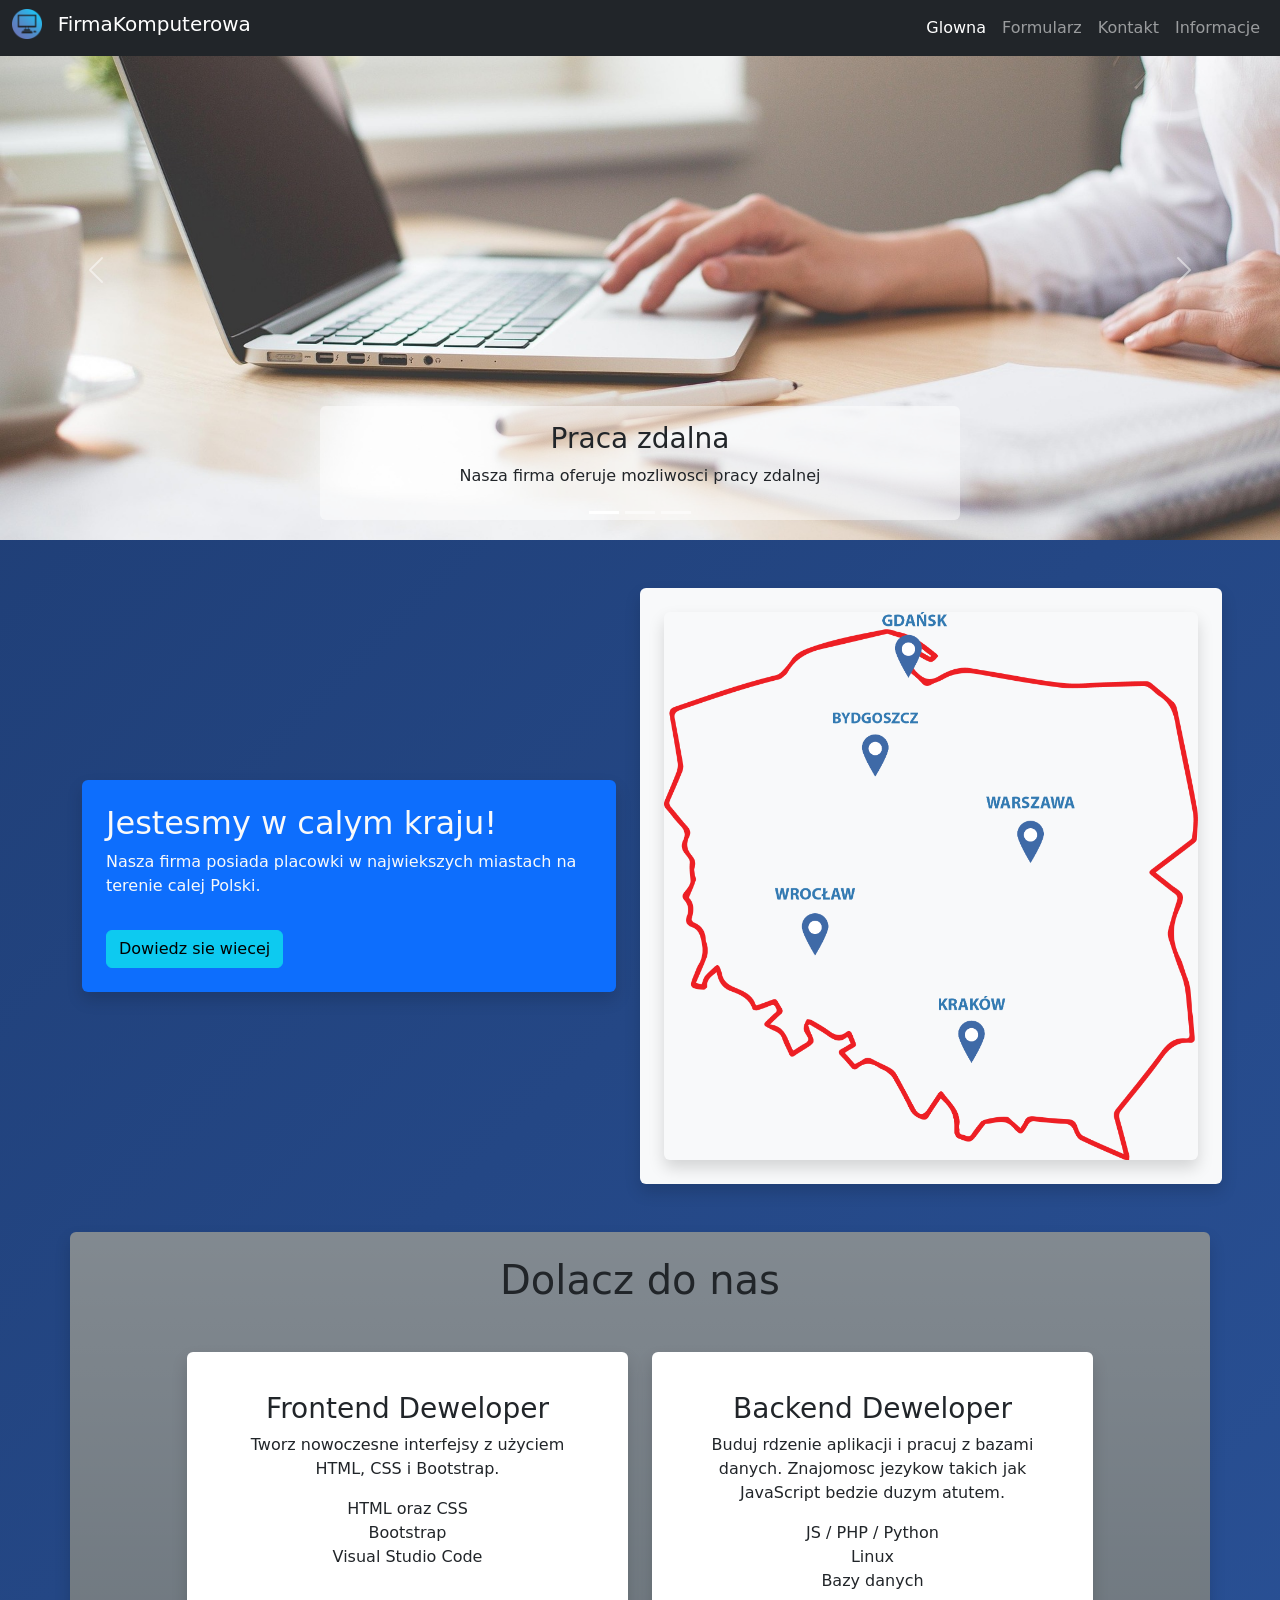
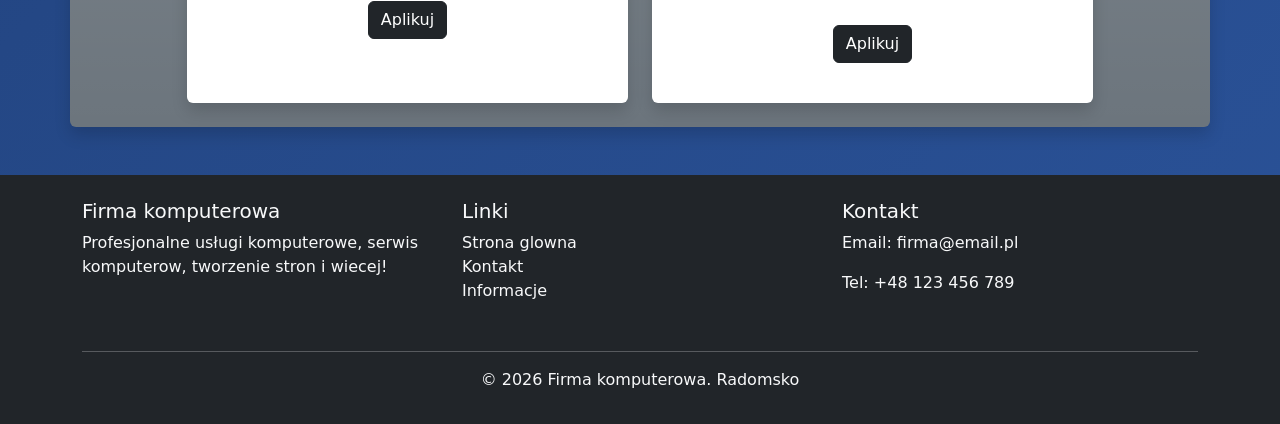
<file: index.html>
<!DOCTYPE html>
<html lang="pl">
<head>
    <meta charset="UTF-8">
    <meta name="viewport" content="width=device-width, initial-scale=1.0">
    <title>Strona glowna</title>
    <link rel="icon" href="images/logo.jpg" type="image/jpg">
    <link rel="stylesheet" href="style.css">
    <link rel="stylesheet" href="bootstrap-5.3.8-dist/css/bootstrap.min.css">
    <script src="https://cdn.jsdelivr.net/npm/bootstrap@5.3.3/dist/js/bootstrap.bundle.min.js"></script>
</head>
<body class="bg-wlasne  min-vh-100">
<nav class="navbar navbar-expand-sm bg-dark navbar-dark fixed-top">
  <div class="container-fluid">
    <h4>
      <img src="images/logo.jpg" alt="logo" width="30" class="me-2">
    <a class="navbar-brand" href="index.html">FirmaKomputerowa</a>
    </h4>
    <button class="navbar-toggler" type="button" data-bs-toggle="collapse" data-bs-target="#navbarNav">
      <span class="navbar-toggler-icon"></span>
    </button>
    <ul class="navbar-nav">
      <li class="nav-item">
        <a class="nav-link active" href="index.html">Glowna</a>
      </li>
     <li class="nav-item">
        <a class="nav-link" href="formularz.html">Formularz</a>
      </li>
      <li class="nav-item">
        <a class="nav-link" href="kontakt.html">Kontakt</a>
      </li>
      <li class="nav-item">
        <a class="nav-link" href="informacje.html">Informacje</a>
      </li>
    </ul>
  </div>
</nav>
<div id="demo" class="carousel slide w-100 overflow-hidden" data-bs-ride="carousel">
  <div class="carousel-indicators">
    <button type="button" data-bs-target="#demo" data-bs-slide-to="0" class="active"></button>
    <button type="button" data-bs-target="#demo" data-bs-slide-to="1"></button>
    <button type="button" data-bs-target="#demo" data-bs-slide-to="2"></button>
  </div>
  <div class="carousel-inner">
    <div class="carousel-item active">
      <img src="images/laptop.jpg" alt="laptop" class="d-block w-100 object-fit-cover" style="height:60vh;">
      <div class="carousel-caption bg-white bg-opacity-50 p-3 rounded shadow-efekt w-50 mx-auto">
        <h3 class="text-dark">Praca zdalna</h3>
        <p class="text-dark">Nasza firma oferuje mozliwosci pracy zdalnej</p>
      </div>
    </div>
    <div class="carousel-item">
      <img src="images/mac.jpg" alt="komputer" class="d-block w-100 object-fit-cover" style="height:60vh;">
        <div class="carousel-caption bg-white bg-opacity-50 p-3 rounded shadow-efekt w-50 mx-auto">
        <h3 class="text-dark">Najlepszy sprzet</h3>
        <p class="text-dark">Nasza firma oferuje najlepszy sprzet komputerowy</p>
      </div>
    </div>
        <div class="carousel-item">
        <img src="images/aparat.jpg" alt="aparat" class="d-block w-100 object-fit-cover" style="height:60vh;">
        <div class="carousel-caption bg-white bg-opacity-50 p-3 rounded shadow-efekt w-50 mx-auto">
        <h3 class="text-dark">Narzedzia</h3>
        <p class="text-dark">Nasza firma jest zaopatrzona w najnowsze narzędzia pracy</p>
        </div>
  </div>
  <button class="carousel-control-prev" type="button" data-bs-target="#demo" data-bs-slide="prev">
    <span class="carousel-control-prev-icon"></span>
  </button>
  <button class="carousel-control-next" type="button" data-bs-target="#demo" data-bs-slide="next">
    <span class="carousel-control-next-icon"></span>
  </button>
</div>
</div>
</div>
<div class="container my-5">
  <div class="row align-items-center gx-5">
    <div class="col-md-6">
      <div class="bg-primary p-4 rounded shadow text-light">
        <h2>Jestesmy w calym kraju!</h2>
        <p>Nasza firma posiada placowki w najwiekszych miastach na terenie calej Polski.</p>
        <a href="informacje.html" class="btn btn-info mt-3">Dowiedz sie wiecej</a>
      </div>
    </div>
    <div class="col-md-6 bg-light p-4 rounded shadow">
      <img src="images/mapa.jpg" class="img-fluid rounded shadow" alt="mapa">
    </div>
  </div>
</div>
<div class="container my-5 bg-secondary bg-gradient p-4 rounded shadow">
  <h1 class="text-center mb-5">Dolacz do nas</h1>
  <div class="row g-4 justify-content-center">
    <div class="col-md-5">
      <div class="card h-100 shadow border-0 text-center p-4">
        <div class="card-body">
          <h3 class="card-title">Frontend Deweloper</h3>
          <p class="card-text">
            Tworz nowoczesne interfejsy z użyciem HTML, CSS i Bootstrap.
          </p>
          <ul class="list-unstyled">
            <li> HTML oraz CSS </li>
            <li> Bootstrap </li>
            <li>Visual Studio Code</li>
          </ul>
          <a href="formularz.html" class="btn btn-dark mt-3">Aplikuj</a>
        </div>
      </div>
    </div>
    <div class="col-md-5">
      <div class="card h-100 shadow border-0 text-center p-4">
        <div class="card-body">
          <h3 class="card-title">Backend Deweloper</h3>
          <p class="card-text">
            Buduj rdzenie aplikacji i pracuj z bazami danych. Znajomosc jezykow takich jak JavaScript bedzie duzym atutem.
          </p>
          <ul class="list-unstyled">
            <li>JS / PHP / Python</li>
            <li>Linux </li>
            <li> Bazy danych</li>
          </ul>
          <a href="formularz.html" class="btn btn-dark mt-3">Aplikuj</a>
        </div>
      </div>
    </div>
  </div>
</div>
<footer class="bg-dark text-light pt-4 mt-5">
  <div class="container">
    <div class="row">
      <div class="col-md-4 mb-3">
        <h5>Firma komputerowa</h5>
        <p>Profesjonalne usługi komputerowe, serwis komputerow, tworzenie stron i wiecej!</p>
      </div>
      <div class="col-md-4 mb-3">
        <h5>Linki</h5>
        <ul class="list-unstyled">
          <li><a href="index.html" class="text-light text-decoration-none">Strona glowna</a></li>
          <li><a href="kontakt.html" class="text-light text-decoration-none">Kontakt</a></li>
          <li><a href="informacje.html" class="text-light text-decoration-none">Informacje</a></li>
        </ul>
      </div>
      <div class="col-md-4 mb-3">
        <h5>Kontakt</h5>
        <p>Email: firma@email.pl</p>
        <p>Tel: +48 123 456 789</p>
      </div>
    </div>
    <hr class="bg-light">
    <div class="text-center pb-3">
      <p>&copy; 2026 Firma komputerowa. Radomsko</p>
    </div>
  </div>
</footer>
</body>
</html>
</file>
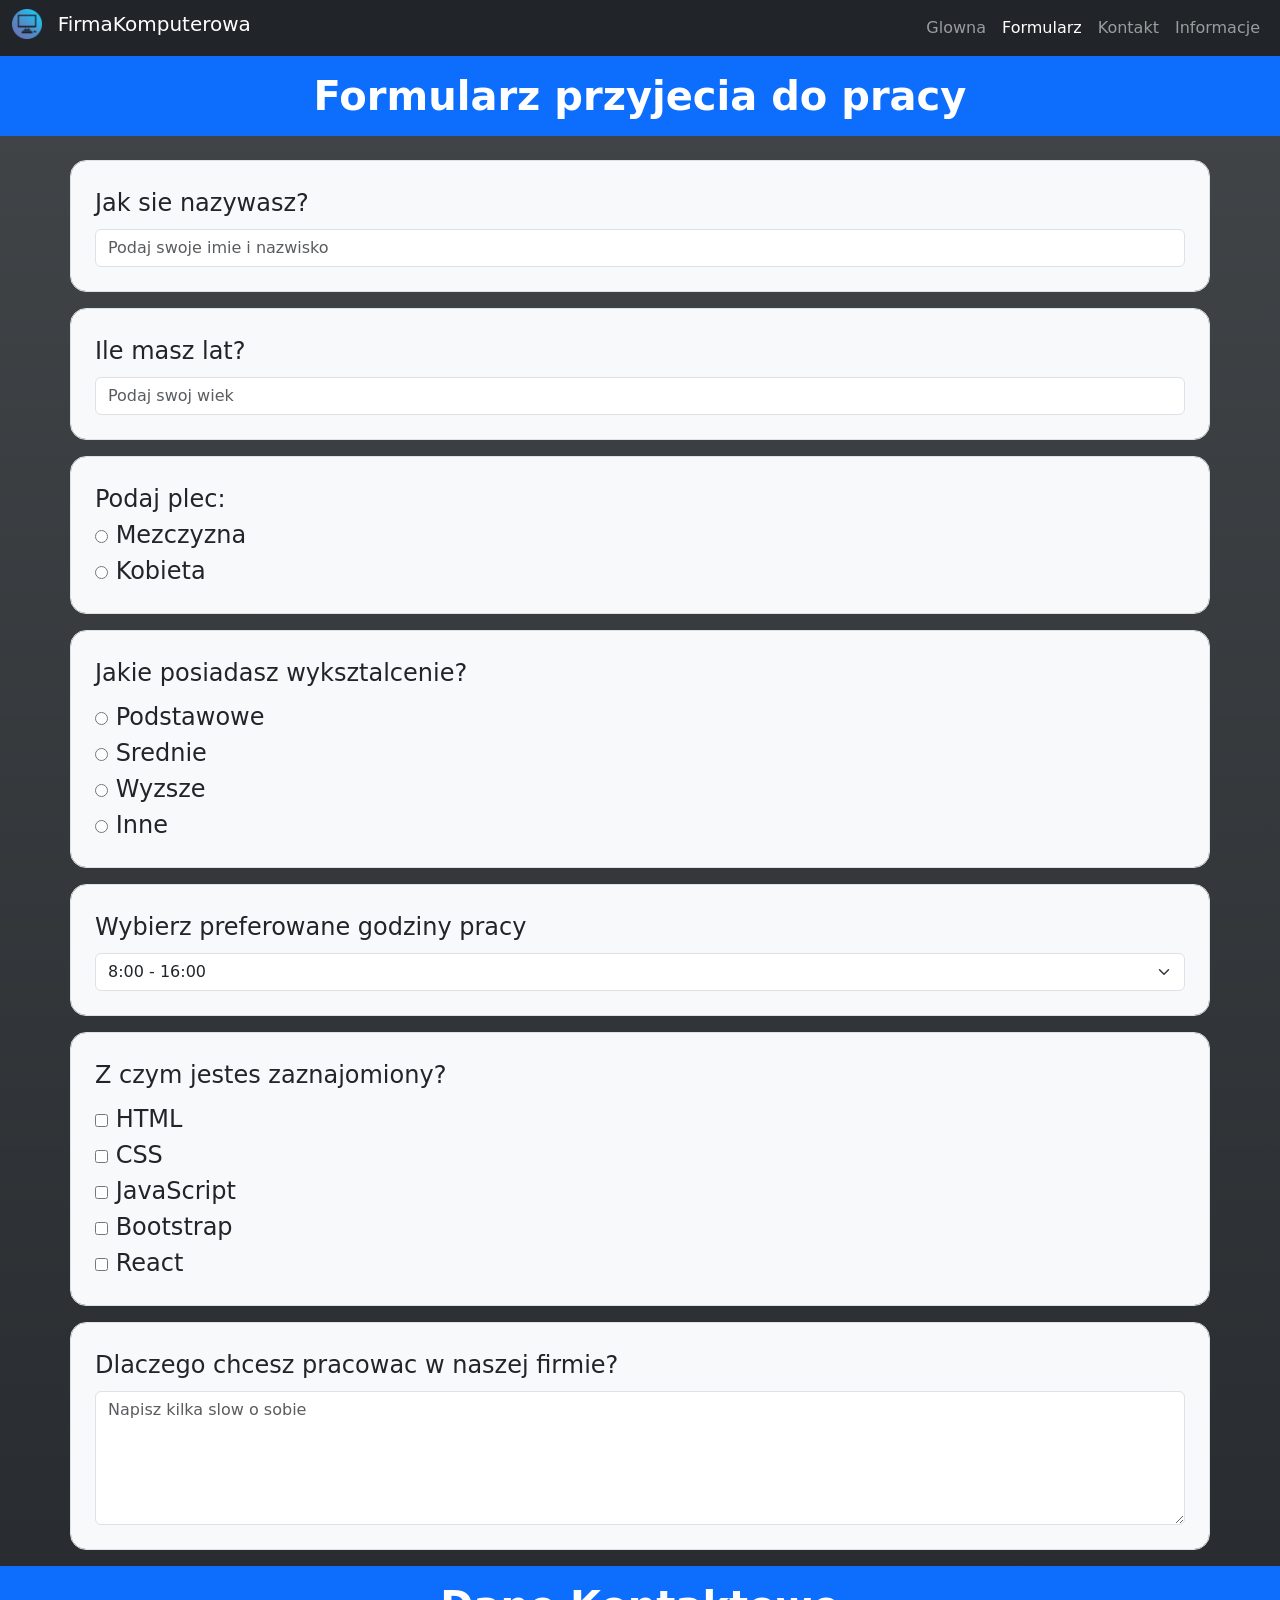
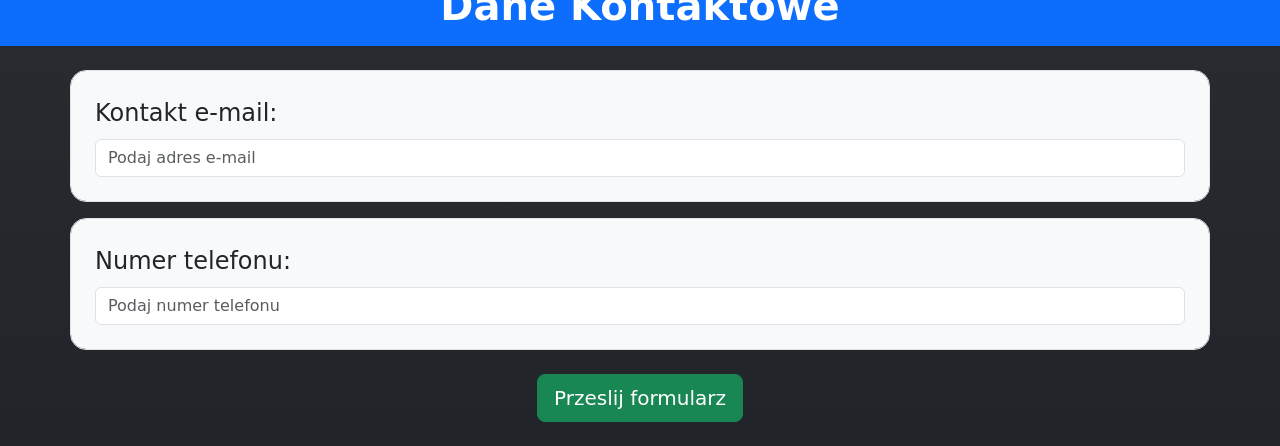
<file: formularz.html>
<!DOCTYPE html>
<html lang="pl">
<head>
    <meta charset="UTF-8">
    <meta name="viewport" content="width=device-width, initial-scale=1.0">
    <title>Formularz</title>
    <link rel="icon" href="images/logo.jpg" type="image/jpg">
    <link rel="stylesheet" href="bootstrap-5.3.8-dist/css/bootstrap.min.css">
</head>
<body class="bg-dark bg-gradient text-light">
    <header>
        <nav class="navbar navbar-expand-sm bg-dark navbar-dark sticky-top">
  <div class="container-fluid">
    <h4>
      <img src="images/logo.jpg" alt="logo" width="30" class="me-2">
    <a class="navbar-brand" href="index.html">FirmaKomputerowa</a>
    </h4>
    <button class="navbar-toggler" type="button" data-bs-toggle="collapse" data-bs-target="#navbarNav">
      <span class="navbar-toggler-icon"></span>
    </button>
    <ul class="navbar-nav">
      <li class="nav-item">
        <a class="nav-link" href="index.html">Glowna</a>
      </li>
     <li class="nav-item">
        <a class="nav-link active" href="formularz.html">Formularz</a>
      </li>
      <li class="nav-item">
        <a class="nav-link" href="kontakt.html">Kontakt</a>
      </li>
      <li class="nav-item">
        <a class="nav-link" href="informacje.html">Informacje</a>
      </li>
    </ul>
  </div>
</nav>
    </header>
    <main>
        <section>
            <h1 class="mb-4 py-3 fw-bold text-center bg-primary text-white">Formularz przyjecia do pracy</h1>
            <form action="">
            <div class="form-check mb-3 mt-3 fs-4 form-control bg-light card-shadow p-4 col-md-6 text-dark container card-body rounded-4">
                <label for="imie" class="form-label" >Jak sie nazywasz? </label>
                <input type="text" class="form-control" id="imie" placeholder="Podaj swoje imie i nazwisko">
            </div>
            <div class="form-check mb-3 mt-3 fs-4 form-control bg-light card-shadow p-4 col-md-6 text-dark container rounded-4 card-body">
                    <label for="wiek" class="form-label">Ile masz lat? </label>
                    <input type="number" class="form-control" id="wiek" placeholder="Podaj swoj wiek">
            </div>
            <div class="form-check mb-3 fs-4 form-control bg-light card-shadow p-4 col-md-6 text-dark container rounded-4 card-body">
                    <label for="plec" class="form-check-label">Podaj plec: </label><br>
                    <input type="radio" id="plec" name="plec"> Mezczyzna<br>
                    <input type="radio" id="plec" name="plec"> Kobieta<br>
            </div>
            <div class="form-check mb-3 fs-4 form-control bg-light card-shadow p-4 col-md-6 text-dark container rounded-4 card-body">
                    <label for="wyksztalcenie" class="form-label">Jakie posiadasz wyksztalcenie? </label><br>
                    <input type="radio" name="wyksztalcenie"> Podstawowe <br>
                    <input type="radio" name="wyksztalcenie"> Srednie<br>
                    <input type="radio" name="wyksztalcenie"> Wyzsze<br>
                    <input type="radio" name="wyksztalcenie"> Inne<br>
            </div>
            <div class="form-check mb-3 fs-4 form-control bg-light card-shadow p-4 col-md-6 text-dark container rounded-4 card-body">
                        <label for="godziny" class="form-label">Wybierz preferowane godziny pracy</label>
                        <select id="godziny" class="form-select">
                            <option>8:00 - 16:00</option>
                            <option>9:00 - 17:00</option>
                            <option>22:00 - 6:00</option>
                            <option>Elastyczne</option>
                        </select>
            </div>
            <div class="form-check mb-3 fs-4 form-control bg-light p-4 col-md-6 text-dark container rounded-4">
                <label class="form-label">Z czym jestes zaznajomiony?</label><br>
                <input type="checkbox"> HTML <br>
                <input type="checkbox"> CSS <br>
                <input type="checkbox"> JavaScript <br>
                <input type="checkbox"> Bootstrap <br>
                <input type="checkbox"> React <br>
                </div>
            <div class="form-check mb-3 fs-4 form-control bg-light card-shadow p-4 col-md-6 text-dark container rounded-4 card-body">
                <label class="form-label">Dlaczego chcesz pracowac w naszej firmie?</label>
                <textarea class="form-control" rows="5" placeholder="Napisz kilka slow o sobie"></textarea>
            </div>
                <h1 class="mb-4 py-3 fw-bold text-center bg-primary text-white">Dane Kontaktowe</h1>
                <div class="form-check mb-3 fs-4 form-control bg-light card-shadow p-4 col-md-6 text-dark container rounded-4 card-body">
                <label for="email" class="form-label">Kontakt e-mail: </label>
                <input type="email" id="email" class="form-control" placeholder="Podaj adres e-mail"required>
            </div>
            <div class="form-check mb-3 fs-4 form-control bg-light card-shadow p-4 col-md-6 text-dark container rounded-4 card-body">
                <label for="tel" class="form-label">Numer telefonu: </label>
                <input type="tel" id="tel" class="form-control" placeholder="Podaj numer telefonu" required>
            </div>
            <div class="text-center mt-4 mb-4">
                <button type="button" class="btn btn-success btn-lg" onclick="alert('Formularz został przesłany!')">Przeslij formularz</button>
            </div>
            </form>
        </section>
    </main>
</body>
</html>
</file>
<file: style.css>
.efekt{
    backdrop-filter: blur(10px);
    border: 1px solid rgba(255, 255, 255, 0.3);
}
.bg-wlasne{
    background: linear-gradient(135deg, #1e3c72, #2a5298);
}
</file>
